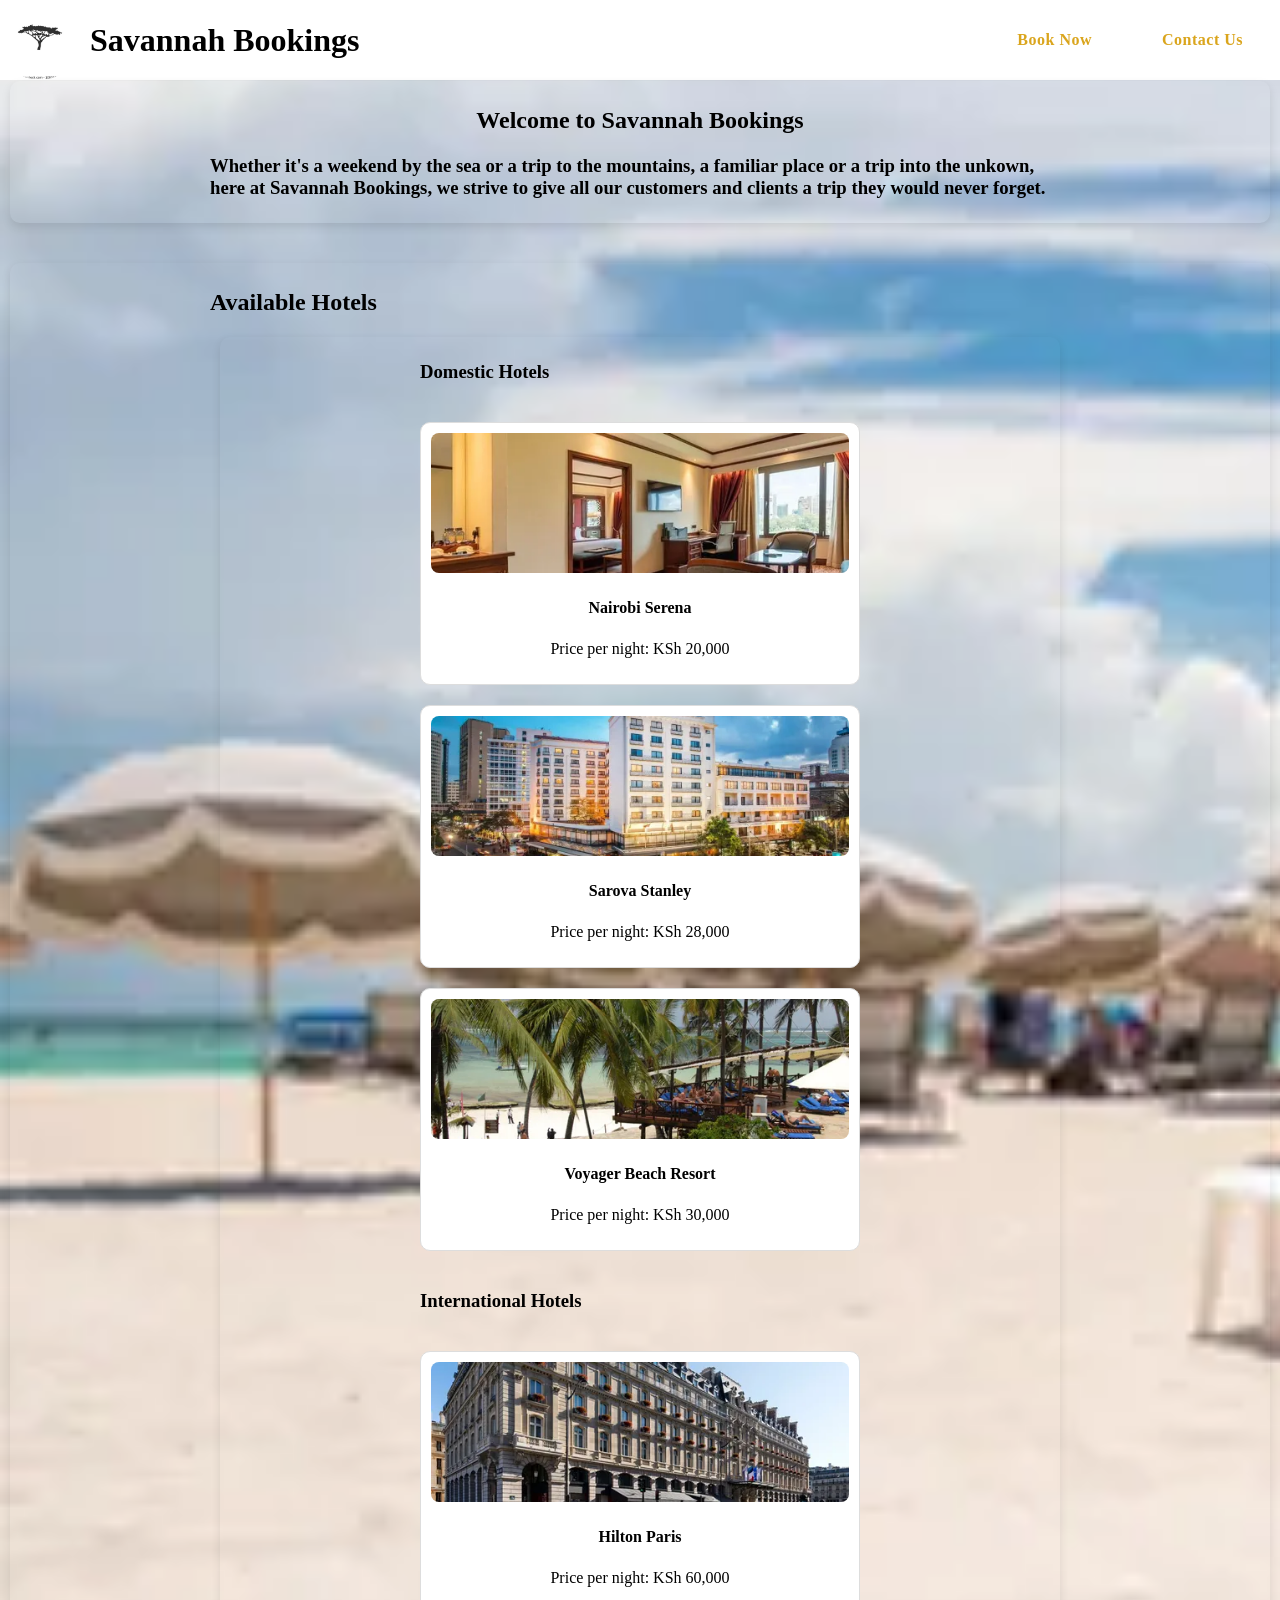
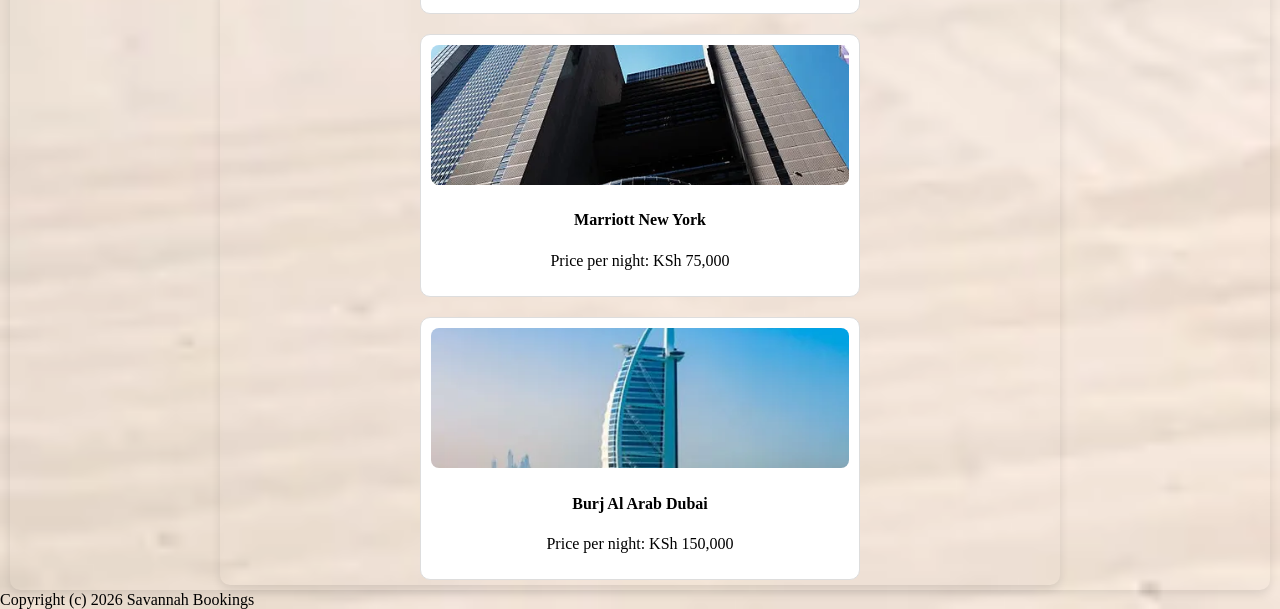
<file: index.html>
<!DOCTYPE html>
<html lang="en">
<head>
    <meta charset="UTF-8">
    <meta name="viewport" content="width=device-width, initial-scale=1.0">
    <link rel="stylesheet" href="style.css"/>
    <title>Savannah Bookings</title>
</head>
<body>
  <style>
    body{
      background-image: url(beach2.webp);
    }
     
  </style>
   <header class="header"> 

     <!-- website name -->
      <div class="logo">
       <img id="img-tree" src="tree.webp" alt="acacia tree"/>
       <h1>
        <strong>Savannah Bookings</strong>
       </h1>
      </div>

      <!-- navigation panel -->
    <nav>
        <ul class="menu">
          <li class="menu-li">
            <a href="bookings.html">Book Now</a>
          </li>
          <li class="menu-li">
            <a href="contact.html">Contact Us</a>
          </li>
        </ul>
      </nav>
   </header> 

   <main>
   <section>
    <h1>Welcome to Savannah Bookings</h1>
    <h3>Whether it's a weekend by the sea or a trip to the mountains, a familiar place or a trip into the unkown, here at Savannah Bookings, we strive to give all our customers
        and clients a trip they would never forget.
    </h3>
   </section>
    
    <section id="hotel-list">

     <h2>Available Hotels</h2>

      <section class="hotel-grid">

       <!-- Domestic Hotels -->
       <h3>Domestic Hotels</h3>
      
        <div class="hotel-card">
         <img src="serena.webp" alt="Serena" />
         <h4>Nairobi Serena</h4>
         <p>Price per night: KSh 20,000</p>
        </div>

        <div class="hotel-card">
         <img src="Sarova.webp" alt="Sarova" />
         <h4>Sarova Stanley</h4>
         <p>Price per night: KSh 28,000</p>
        </div>

        <div class="hotel-card">
          <img src="voyager.webp" alt="Voyager Beach" />
          <h4>Voyager Beach Resort</h4>
          <p>Price per night: KSh 30,000</p>
        </div>

        <!-- International Hotels -->
       <h3>International Hotels</h3>

        <div class="hotel-card">
         <img src="hilton-paris.webp" alt="Hilton Paris" />
         <h4>Hilton Paris</h4>
         <p>Price per night: KSh 60,000</p>
        </div>

        <div class="hotel-card">
         <img src="marriott-hotel.webp" alt="Marriott" />
         <h4>Marriott New York</h4>
         <p>Price per night: KSh 75,000</p>
        </div>

        <div class="hotel-card">
         <img src="burj-al-arab.webp" alt="Burj Al Arab" />
         <h4>Burj Al Arab Dubai</h4>
         <p>Price per night: KSh 150,000</p>
        </div>

       </div>
      </section>

    </section>
   <main>

  <footer>
    Copyright (c) 2026 Savannah Bookings
  </footer>
</body>
</html>
</file>
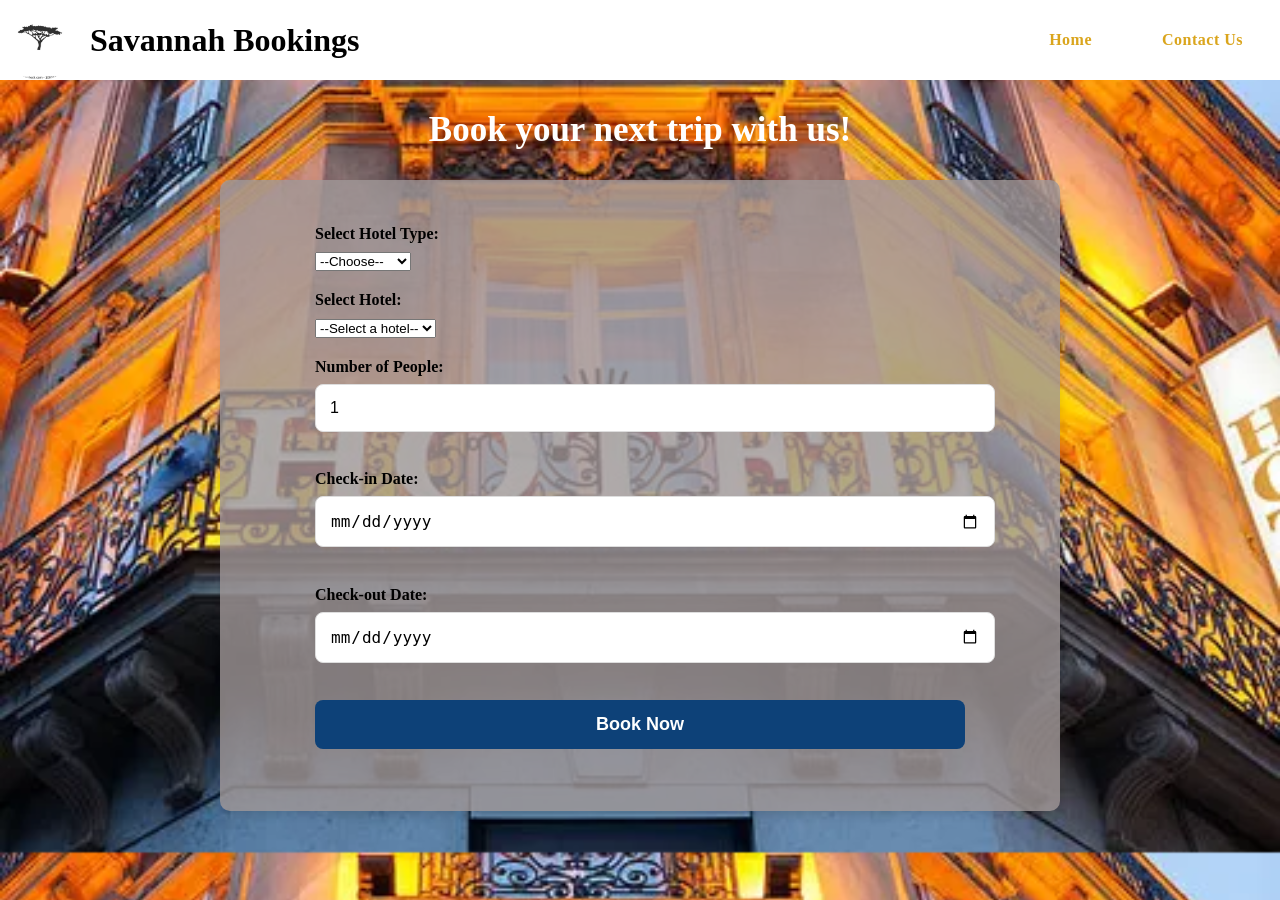
<file: bookings.html>
<!doctype html>
<html lang="en">
  <head>
    <meta charset="UTF-8" />
    <meta name="viewport" content="width=device-width, initial-scale=1.0" />
    <link rel="stylesheet" href="style.css" />
    <title>Bookings</title>
  </head>
  <body>
    <style>
      body{
        background-image: url(hotel-sign.webp);
      }
    </style>
    <header class="header">
      <!-- website name -->
      <div class="logo">
        <img id="img-tree" src="tree.webp" alt="acacia tree" />
        <h1>Savannah Bookings</h1>
      </div>

      <!-- navigation panel -->
      <nav>
        <ul class="menu">
          <li class="menu-li">
            <a href="index.html">Home</a>
          </li>
          <li class="menu-li">
            <a href="contact.html">Contact Us</a>
          </li>
        </ul>
      </nav>
    </header>
    <h2 id="booking">Book your next trip with us!</h2>
    <section id="booking-section">
      <form onsubmit="bookHotel(event)">
        <!-- Hotel Type -->
        <label>Select Hotel Type:</label>
        <select id="hotelType" onchange="updateHotels()">
          <option value="">--Choose--</option>
          <option value="domestic">Domestic</option>
          <option value="international">International</option>
        </select>

        <br /><br />

        <!-- Single Hotel Dropdown -->
        <label>Select Hotel:</label>
        <select id="hotelSelect">
          <option value="">--Select a hotel--</option>
        </select>

        <br /><br />

        <!-- Number of People -->
        <label>Number of People:</label>
        <input type="number" id="people" min="1" value="1" />

        <br /><br />

        <!-- Dates -->
        <label>Check-in Date:</label>
        <input type="date" id="checkin" />

        <br /><br />

        <label>Check-out Date:</label>
        <input type="date" id="checkout" />

        <br /><br />

        <!-- Book Button -->
        <button type="submit">Book Now</button>
      </form>

        <div id="message"></div>
        <div id = "priceBreakdown"></div>
      
    </section>

    <script src="booking.js"></script>
  </body>
</html>
</file>
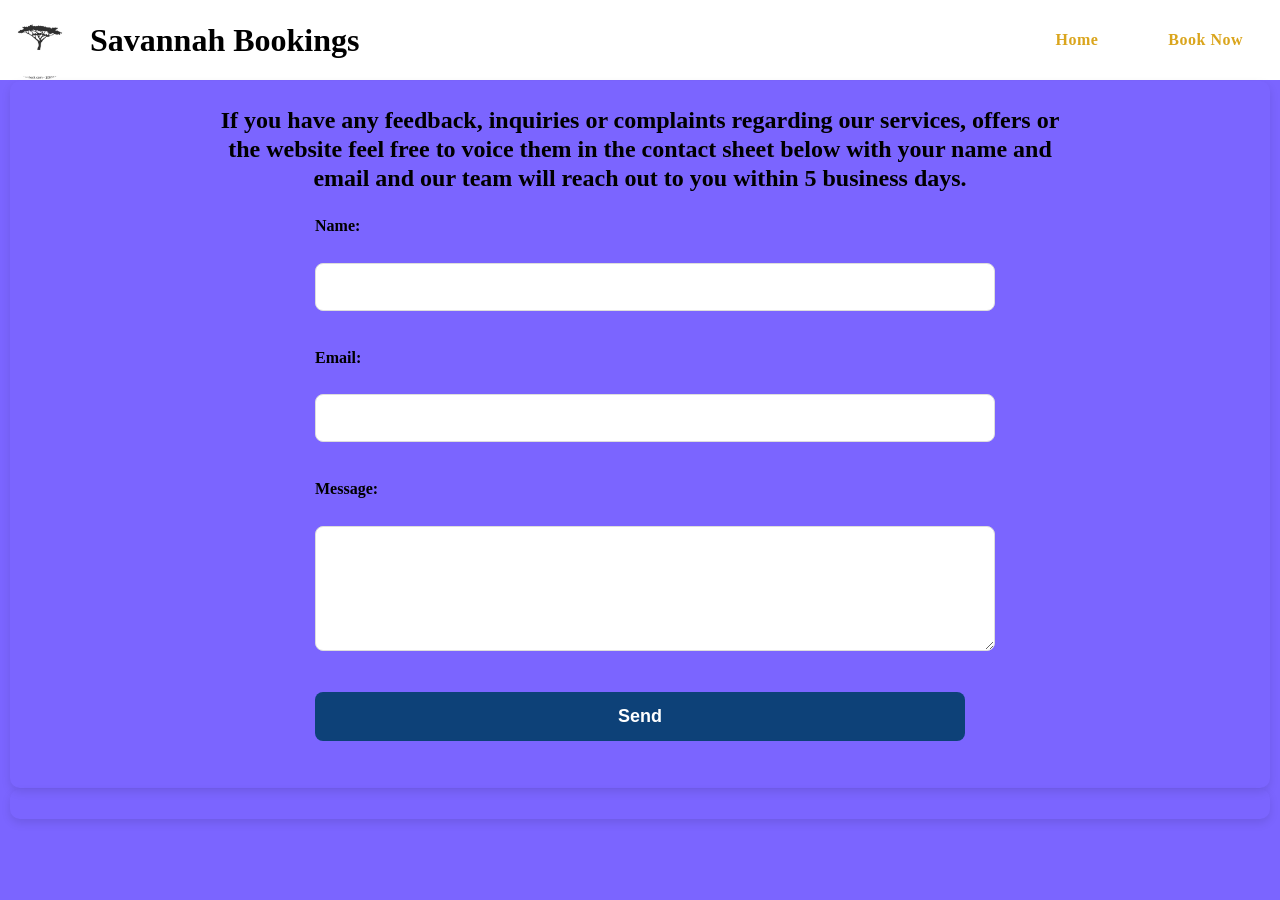
<file: contact.html>
<!DOCTYPE html>
<html lang="en">
<head>
    <meta charset="UTF-8">
    <meta name="viewport" content="width=device-width, initial-scale=1.0">
    <link rel="stylesheet" href="style.css"/>
    <title>Contact Us</title>
</head>
<body>

    <header class="header"> 

     <!-- website name -->
      <div class="logo">
       <img id="img-tree" src="tree.webp" alt="acacia tree"/>
       <h1>Savannah Bookings</h1>
      </div>

      <!-- navigation panel -->
    <nav>
        <ul class="menu">
          <li class="menu-li">
            <a href="index.html">Home</a>
          </li>
         <li class="menu-li">
            <a href="bookings.html">Book Now</a>
          </li>
        </ul>
      </nav>
   </header> 

    <section>
      <h2 id="contact">If you have any feedback, inquiries or complaints regarding our services, offers or the website feel free to voice them in the contact sheet below
        with your name and email and our team will reach out to you within 5 business days.
      </h2>

      <!-- contact form -->
      <form>
        <label for="full-name">Name:</label><br>
        <input type="text" id="full-name" name="full-name" /><br><br>

        <!-- email form -->
         <label for="email">Email:</label><br>
         <input type="email" id="email" name="email" /><br><br>

        <!-- message input -->
         <label for="message">Message:</label><br>
         <textarea name="message" id="message" rows="5"></textarea><br><br>
         <button type="submit"
         id = "submit-button">Send</button>

      </form>
    </section>

    <!-- results -->
    <section id="results-section">
      <h2></h2>
      <p id="result"></p>
      <p id="header-paragraph"></p>
    </section>

    <script src="contact.js" defer></script>
</body>
</html>
</file>
<file: style.css>
header{
     background-color: #ffffff;
    padding: 0px;
    text-align: center;
    image-rendering: auto;
    background-size: cover;
    
}

.header h1{
  margin: 0;
}

.header {
  display: flex;
  justify-content: space-between;
  align-items:center;
}

.logo{
    display:flex;
    align-items:center;
    gap:10px;
}

#img-tree{
    border-radius: 50%;
    width: 80px;
    height: 80px;
    display: flex;
    display: flex;

}

body{
    background-color: rgba(38, 0, 255, 0.603);
    image-rendering: auto;
    background-size: cover;
    margin: 0;
  padding: 0;
  line-height: 1.2;
  font-family:serif;
}

section{
 border-radius: 8xp;
  margin: 1px 10px auto;
  border-radius: 10px;
  max-width: 1000px;
  box-shadow: 0 4px 10px rgba(0, 0, 0, 0.1);
  transition: box-shadow 0.3s ease;
  padding: 5px 200px;
}

section h1{
    text-align: center;
}

.menu {
  display: flex;
  list-style: none;
}
.menu-li {
  margin-left: 20px;
}
.menu-li a {
  color: rgba(216, 160, 17, 0.95);
  text-decoration: none;
}

nav {
  text-align: right;
  padding: 12px;
}

nav a {
  text-decoration: none;
  color: white;
  margin: 0 25px;
  font-weight: 600;
  letter-spacing: 0.5px;
}

nav a:hover {
  color: #86605a;
  text-decoration: underline;
}

#contact{
text-align: center;
}

form {
  max-width: 650px;
  margin: 24px auto;
}
form label {
  margin-bottom: 8px;
  font-weight: 600;
  display: block;
}
form input,
form textarea,
form button {
  width: 100%;
  padding: 14px;
  margin-bottom: 18px;
  border: 1px solid #ddd;
  font-size: 16px;
  border-radius: 8px;
}
form input:focus, form textarea:focus{
    border-color: #007bff;
outline:none;
}
form button{
    background-color: #0d4178;
    color: white;
    font-size: 18px;
    font-weight: 600;
    border: none;
    transition: background-color 0.3s ease;
    cursor: pointer;
}
form button:hover{
    background-color: #007bff;
}
form button:active{
    background-color:black
}

#booking{
    text-align: center;
    color: #ffffff;
    font-size: 35px;
    font-weight: 900;
}
 #booking-section{
    background-color: rgba(160, 152, 152, 0.8);
    padding: 20px;
    border-radius: 10px;
    box-shadow: 0 4px 10px rgba(0, 0, 0, 0.1);
    max-width: 800px;
    margin: 20px auto;
}

#hotel-list {
  margin-top: 40px;
}

.hotel-grid {
  display: grid;
  grid-template-columns: repeat(auto-fit, minmax(220px, 1fr));
  gap: 20px;
}

.hotel-card {
  border: 1px solid #ddd;
  padding: 10px;
  border-radius: 10px;
  text-align: center;
  background: #fff;
}

.hotel-card img {
  width: 100%;
  height: 140px;
  object-fit: cover;
  background: #eee;
  border-radius: 8px;
}
</file>
